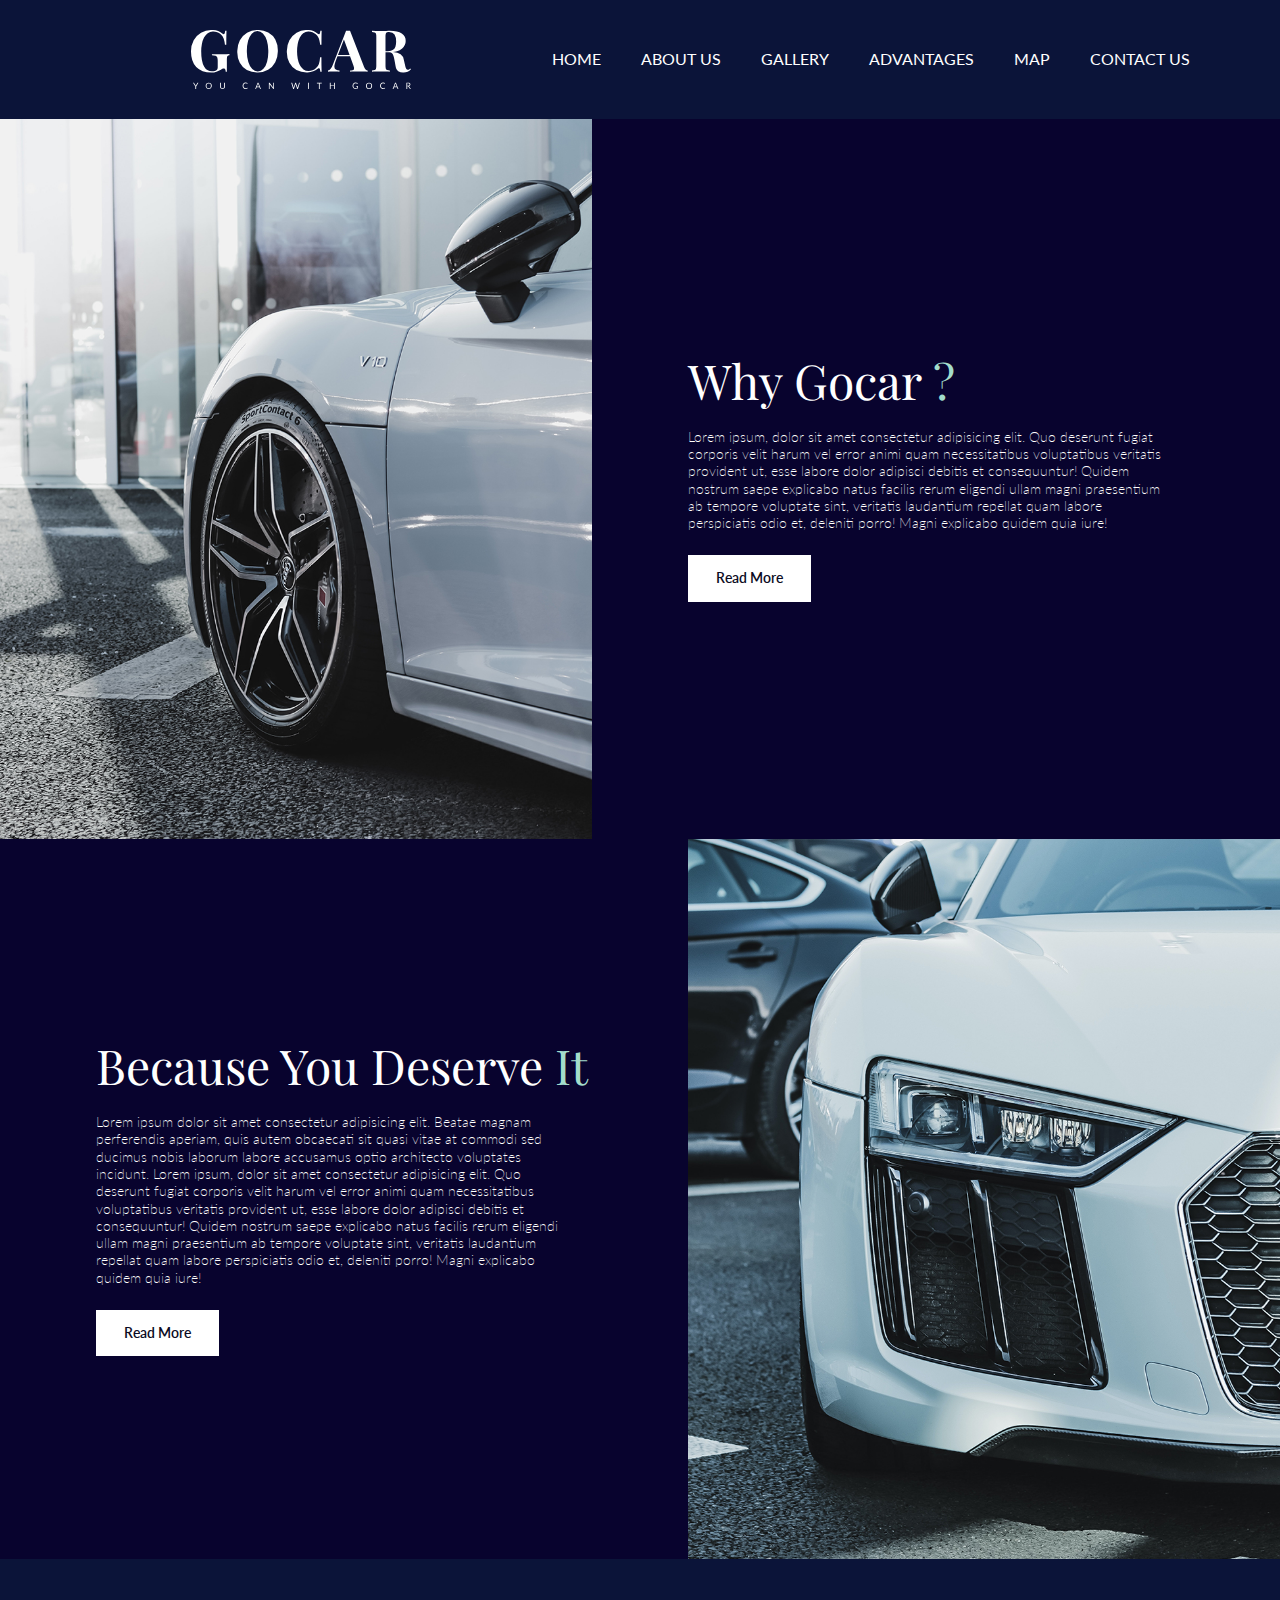
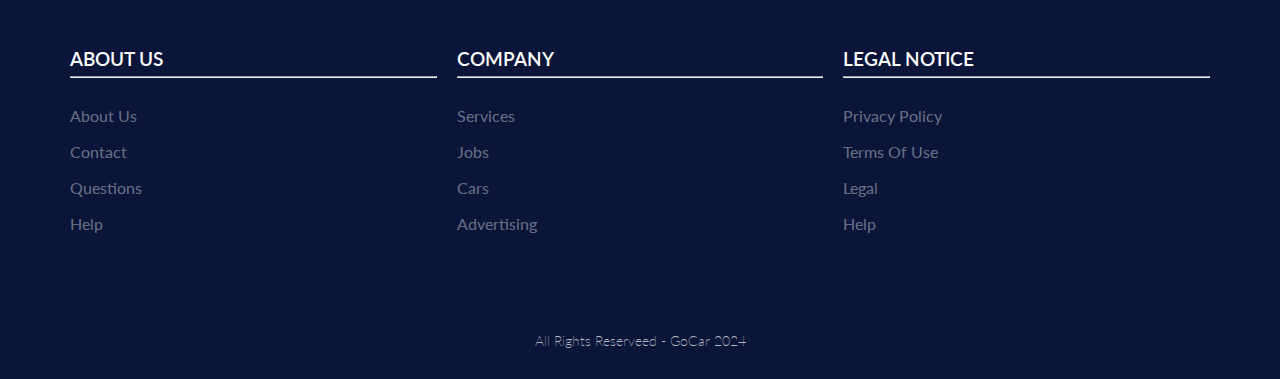
<file: About.html>
<!DOCTYPE html>
<html lang="en">
  <head>
      <meta charset="UTF-8" />
      <meta http-equiv="X-UA-Compatible" content="IE=edge" />
      <meta name="viewport" content="width=device-width, initial-scale=1.0" />
      <link rel="stylesheet" href="css/style.css" />
      <title>About Us</title>
  </head>
  <body>

  <!-- _____________________________________ About Section ______________________________________ -->

    <!-- ------------------------------------ Header -------------------------------------- -->
      <header class="header">
        <nav class="navbar container" >
            <img src="images/logo.svg" alt="gocar logo" />
            <ul>  
                <li> <a href="index.html">Home</a> </li>
                <li> <a href="About.html">About Us</a> </li>
                <li> <a href="Gallery.html">Gallery</a> </li>
                <li> <a href="Advantages.html">Advantages</a> </li>
                <li> <a href="Map.html">Map</a> </li>
                <li> <a href="Contact.html">Contact Us</a> </li>
            </ul>
        </nav> 
      </header>
      <!-- ------------------------------------ About 1 ------------------------------------ -->
      <section class="about">
          <div>
            <img src="images/car1.jpg" alt="" />
          </div>
          <div class="container">
            <h2>Why Gocar <span>?</span></h2>
            <p>
              Lorem ipsum, dolor sit amet consectetur adipisicing elit. Quo deserunt
              fugiat corporis velit harum vel error animi quam necessitatibus
              voluptatibus veritatis provident ut, esse labore dolor adipisci
              debitis et consequuntur! Quidem nostrum saepe explicabo natus facilis
              rerum eligendi ullam magni praesentium ab tempore voluptate sint,
              veritatis laudantium repellat quam labore perspiciatis odio et,
              deleniti porro! Magni explicabo quidem quia iure!
            </p>
            <a href="#ab2" class="btn">read more</a>
          </div>
      </section>  
      <!-- ------------------------------------- About 2 ----------------------------------- -->
      <section id="ab2" class="about2">
        <div>
          <img src="images/car2.jpg" alt="" />
        </div>
        <div class="container">
          <h2>Because You Deserve <span>It</span></h2>
          <p>
            Lorem ipsum dolor sit amet consectetur adipisicing elit. Beatae magnam
            perferendis aperiam, quis autem obcaecati sit quasi vitae at commodi
            sed ducimus nobis laborum labore accusamus optio architecto voluptates
            incidunt. Lorem ipsum, dolor sit amet consectetur adipisicing elit.
            Quo deserunt fugiat corporis velit harum vel error animi quam
            necessitatibus voluptatibus veritatis provident ut, esse labore dolor
            adipisci debitis et consequuntur! Quidem nostrum saepe explicabo natus
            facilis rerum eligendi ullam magni praesentium ab tempore voluptate
            sint, veritatis laudantium repellat quam labore perspiciatis odio et,
            deleniti porro! Magni explicabo quidem quia iure!
          </p>
          <a href="#" class="btn">read more</a>
        </div>
      </section>
  <!-- ____________________________________  End About Section ____________________________________ -->

    <!-- _____________________________________  Footer Section _____________________________________ -->

      <footer class="container">
        <div class="footer-inner">
          <div>
            <h4>About Us</h4>
            <hr />
            <ul class="footer-menu">
              <li><a href="About.html">About Us</a></li>
              <li><a href="#">Contact</a></li>
              <li><a href="#">Questions</a></li>
              <li><a href="#">Help</a></li>
            </ul>
          </div>
          <div>
            <h4>Company</h4>
            <hr />
            <ul class="footer-menu">
              <li><a href="#">Services</a></li>
              <li><a href="#">Jobs</a></li>
              <li><a href="Cars.html">Cars</a></li>
              <li><a href="#">Advertising</a></li>
            </ul>
          </div>
          <div>
            <h4>Legal Notice</h4>
            <hr />
            <ul class="footer-menu">
              <li><a href="#">Privacy Policy</a></li>
              <li><a href="#">Terms Of Use</a></li>
              <li><a href="#">Legal</a></li>
              <li><a href="#">Help</a></li>
            </ul>
          </div>
        </div>
        <p>All Rights Reserveed - GoCar 2024</p>
      </footer>
    <!-- _____________________________________ End Footer Section _____________________________________ -->

  </body>
</html>
</file>
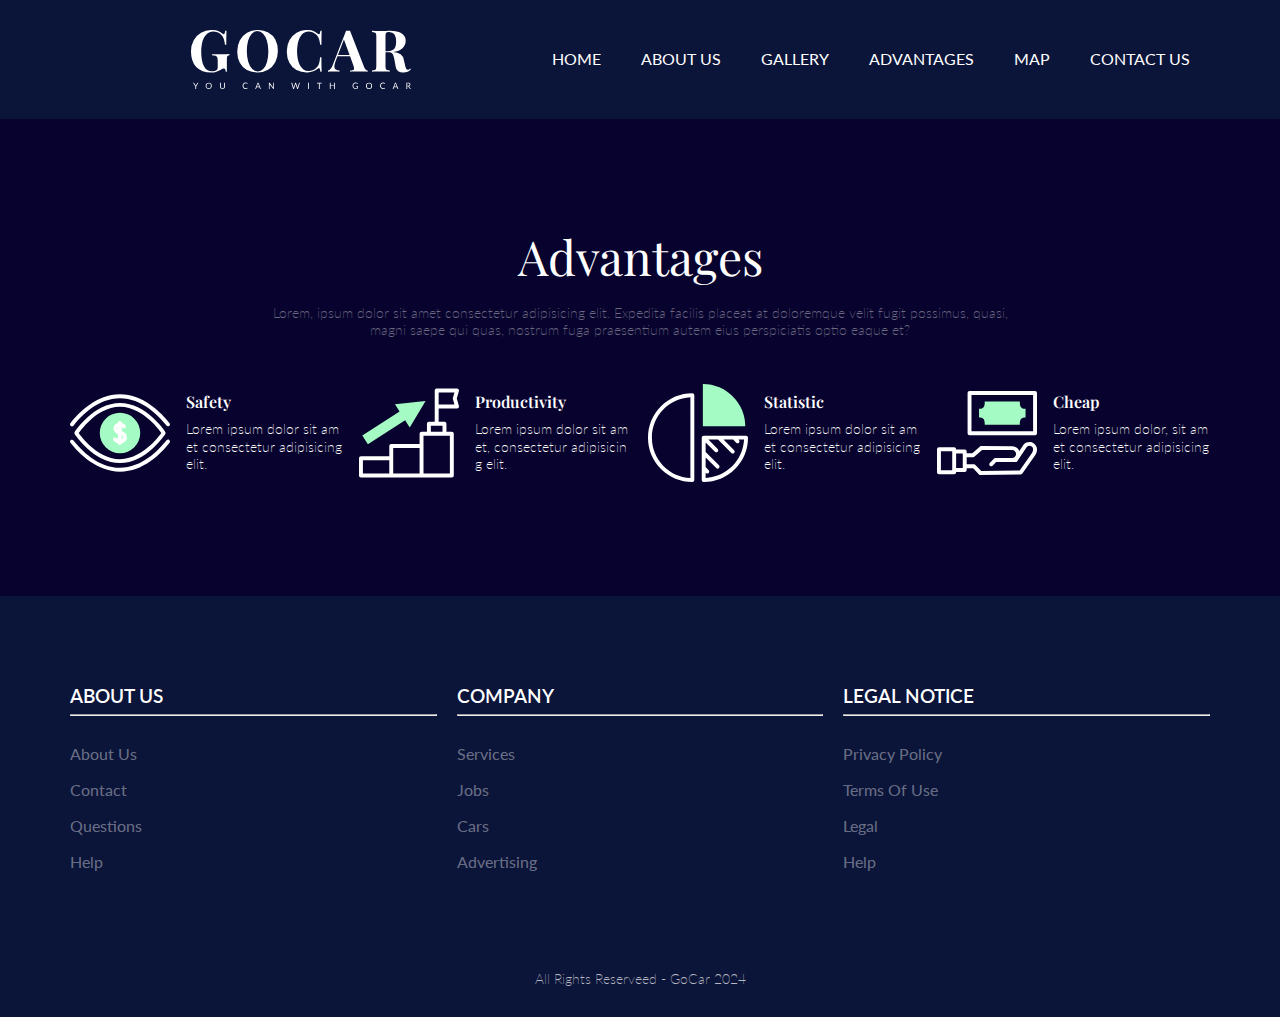
<file: Advantages.html>
<!DOCTYPE html>
<html lang="en">
  <head>
      <meta charset="UTF-8">
      <meta name="viewport" content="width=device-width, initial-scale=1.0">
      <link rel="stylesheet" href="css/style.css" />
      <title>Avantages</title>
  </head>
  <body>

  <!-- _____________________________________ Advantages Section ______________________________________ -->

      <!-- --------------------------------------- Header -------------------------------------- -->
      <header class="header">
          <nav class="navbar container" >
              <img src="images/logo.svg" alt="gocar logo" />
              <ul>  
                  <li> <a href="index.html">Home</a> </li>
                  <li> <a href="About.html">About Us</a> </li>
                  <li> <a href="Gallery.html">Gallery</a> </li>
                  <li> <a href="Advantages.html">Advantages</a> </li>
                  <li> <a href="Map.html">Map</a> </li>
                  <li> <a href="Contact.html">Contact Us</a> </li>
              </ul>
          </nav> 
      </header>
      <!-- --------------------------------------- Content -------------------------------------- -->
    
      <section class="adv">
          <h2>Advantages</h2>
          <p>
            Lorem, ipsum dolor sit amet consectetur adipisicing elit. Expedita
            facilis placeat at doloremque velit fugit possimus, quasi, magni saepe
            qui quas, nostrum fuga praesentium autem eius perspiciatis optio eaque
            et?
          </p>
        <!-------------------------------------------------------------------------------------->
          <div>
            <div class="icon-container container">
              <div>
                <img src="images/icons/001-eye.svg" alt="eye icon" />
                <div>
                  <h5>Safety</h5>
                  <p>Lorem ipsum dolor sit amet consectetur adipisicing elit.</p>
                </div>
              </div>
              <div>
                <img src="images/icons/002-upstairs.svg" alt="upstairs icon" />
                <div>
                  <h5>Productivity</h5>
                  <p>Lorem ipsum dolor sit amet, consectetur adipisicing elit.</p>
                </div>
              </div>
              <div>
                <img src="images/icons/003-pie-chart.svg" alt="chart icon" />
                <div>
                  <h5>Statistic</h5>
                  <p>Lorem ipsum dolor sit amet consectetur adipisicing elit.</p>
                </div>
              </div>
              <div>
                <img src="images/icons/004-money.svg" alt="money icon" />
                <div>
                  <h5>Cheap</h5>
                  <p>Lorem ipsum dolor, sit amet consectetur adipisicing elit.</p>
                </div>
              </div>
            </div>
          </div>
        </section>

  <!-- ___________________________________ End Advantages Section ___________________________________ -->

  <!-- _______________________________________  Footer Section ______________________________________ -->

        <footer class="container">
          <div class="footer-inner">
            <div>
              <h4>About Us</h4>
              <hr />
              <ul class="footer-menu">
                <li><a href="About.html">About Us</a></li>
                <li><a href="#">Contact</a></li>
                <li><a href="#">Questions</a></li>
                <li><a href="#">Help</a></li>
              </ul>
            </div>
            <div>
              <h4>Company</h4>
              <hr />
              <ul class="footer-menu">
                <li><a href="#">Services</a></li>
                <li><a href="#">Jobs</a></li>
                <li><a href="Cars.html">Cars</a></li>
                <li><a href="#">Advertising</a></li>
              </ul>
            </div>
            <div>
              <h4>Legal Notice</h4>
              <hr />
              <ul class="footer-menu">
                <li><a href="#">Privacy Policy</a></li>
                <li><a href="#">Terms Of Use</a></li>
                <li><a href="#">Legal</a></li>
                <li><a href="#">Help</a></li>
              </ul>
            </div>
          </div>
          <p>All Rights Reserveed - GoCar 2024</p>
        </footer>
  <!-- _____________________________________ End Footer Section _____________________________________ -->
      
  </body>
</html>
</file>
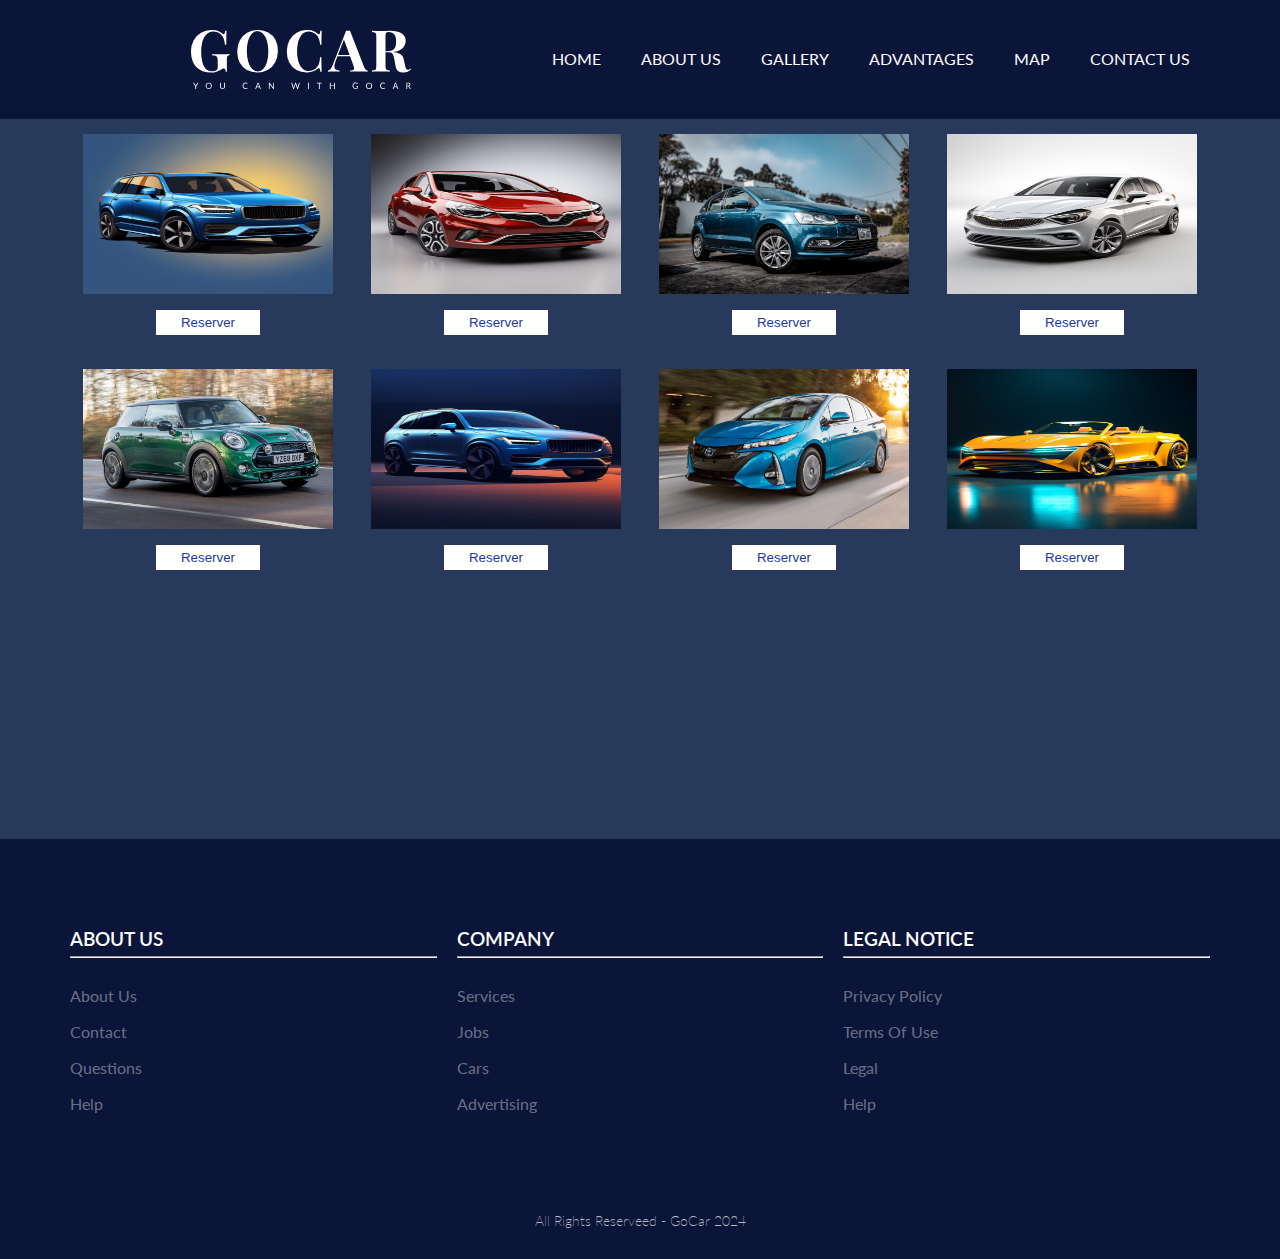
<file: Cars.html>
<!DOCTYPE html>
<html lang="en">
  <head>
      <meta charset="UTF-8">
      <meta name="viewport" content="width=device-width, initial-scale=1.0">
      <link rel="stylesheet" href="css/style.css" />
      <title>Gallery</title>

  </head>
  <body>

    <!-- _____________________________________ Cars Section ______________________________________ -->

      <!-- --------------------------------------- Header -------------------------------------- -->
      <header class="header">
          <nav class="navbar container" >
            <img src="images/logo.svg" alt="gocar logo" />
            <ul>  
                <li>   <a href="index.html">Home</a> </li>
                <li>   <a href="About.html">About Us</a> </li>
                <li>   <a href="Gallery.html">Gallery</a> </li>
                <li>   <a href="Advantages.html">Advantages</a> </li>
                <li>   <a href="Map.html">Map</a> </li>
                <li>   <a href="Contact.html">Contact Us</a> </li>
            </ul>
          </nav>
      </header>
      <!-- ------------------------------------- Cars Carts ------------------------------------ -->
      <section class="cars-section">
          <div class="cars-parent-box">
                <!--------------------------- Car 1 ----------------------- -->
                  <div class="car-n">
                    <img src="./images/gallery/car11.avif" alt="car 1">
                    <br>
                  <button>Reserver</button>
                  </div>
                <!--------------------------- Car 2 ----------------------- -->
                  <div class="car-n">
                    <img src="./images/gallery/car8.avif" alt="car 2">
                    <br>
                    <button>Reserver</button>
                  </div>
                <!--------------------------- Car 3 ----------------------- -->
                  <div class="car-n">
                    <img src="./images/gallery/car4.jpg" alt="car 3">
                    <br>
                    <button>Reserver</button> 
                  </div>
                <!--------------------------- Car 4 ----------------------- -->
                  <div class="car-n">
                    <img src="./images/gallery/car12.avif" alt="car 4">
                    <br>
                  <button>Reserver</button>
                  </div>
                <!--------------------------- Car 5 ----------------------- -->
                  <div class="car-n">
                    <img src="./images/gallery/car5.jpg" alt="car 5">
                    <br>
                  <button>Reserver</button>
                  </div>
                <!--------------------------- Car 6 ----------------------- -->
                  <div class="car-n">
                    <img src="./images/gallery/car9.avif" alt="car 6">
                    <br>
                  <button>Reserver</button>
                  </div>
                <!--------------------------- Car 7 ----------------------- -->
                  <div class="car-n">
                    <img src="./images/gallery/car3.jpg" alt="car 7">
                    <br>
                  <button>Reserver</button>
                  </div>
                <!--------------------------- Car 8 ----------------------- -->
                  <div class="car-n">
                    <img src="./images/gallery/car10.avif" alt="car 8">
                    <br>
                  <button>Reserver</button> 
                  </div>  
                  <div class="clear-float"></div>
          </div>    
      </section>
    <!-- _______________________________________  Footer Section ______________________________________ -->
     
      <footer class="container">
        <div class="footer-inner">
          <div>
            <h4>About Us</h4>
            <hr />
            <ul class="footer-menu">
              <li><a href="About.html">About Us</a></li>
              <li><a href="#">Contact</a></li>
              <li><a href="#">Questions</a></li>
              <li><a href="#">Help</a></li>
            </ul>
          </div>
          <div>
            <h4>Company</h4>
            <hr />
            <ul class="footer-menu">
              <li><a href="#">Services</a></li>
              <li><a href="#">Jobs</a></li>
              <li><a href="Cars.html">Cars</a></li>
              <li><a href="#">Advertising</a></li>
            </ul>
          </div>
          <div>
            <h4>Legal Notice</h4>
            <hr />
            <ul class="footer-menu">
              <li><a href="#">Privacy Policy</a></li>
              <li><a href="#">Terms Of Use</a></li>
              <li><a href="#">Legal</a></li>
              <li><a href="#">Help</a></li>
            </ul>
          </div>
        </div>
        <p>All Rights Reserveed - GoCar 2024</p>
      </footer>
    <!-- _____________________________________ End Footer Section _____________________________________ -->    
  </body>
</html>
</file>
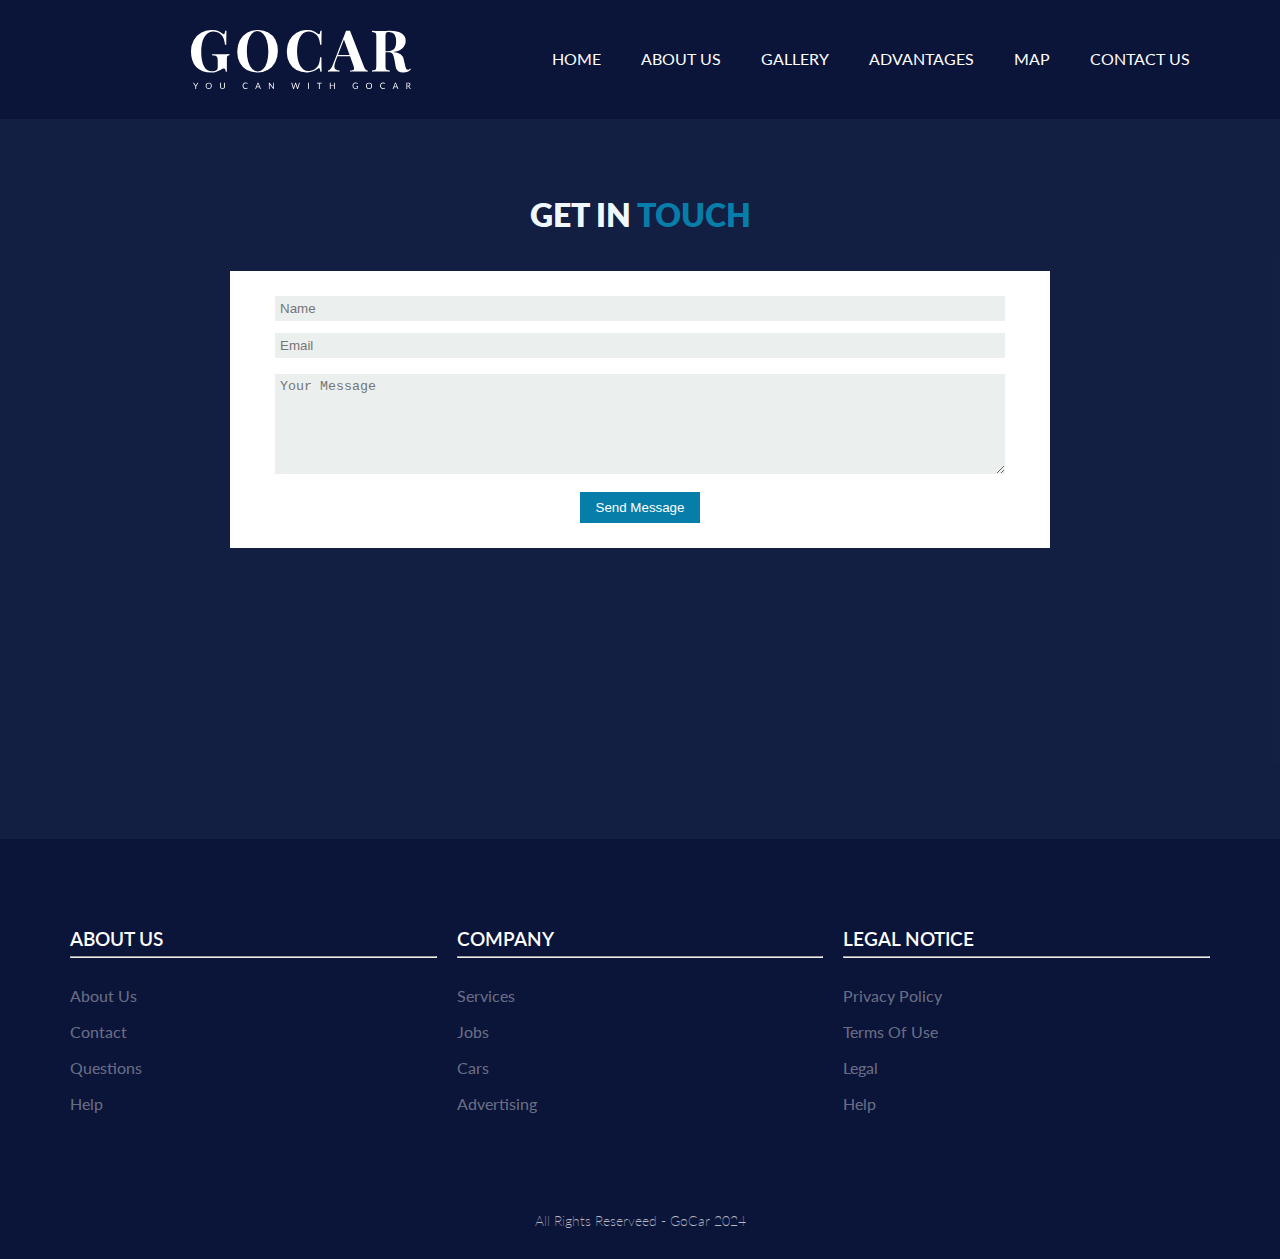
<file: Contact.html>
<!DOCTYPE html>
<html lang="en">
    <head>
        <meta charset="UTF-8" />
        <meta http-equiv="X-UA-Compatible" content="IE=edge" />
        <meta name="viewport" content="width=device-width, initial-scale=1.0" />
        <link rel="stylesheet" href="css/style.css" />
        <title>Contact Us</title>
    </head>
    <body>
    <!-- _______________________________________ Contact Section ______________________________________ -->

     <!-- ------------------------------------------ Header ------------------------------------- -->
        <header class="header">
            <nav class="navbar container" >
                <img src="images/logo.svg" alt="gocar logo" />
                
                <ul>  
                    <li> <a href="index.html">Home</a> </li>
                    <li> <a href="About.html">About Us</a> </li>
                    <li> <a href="Gallery.html">Gallery</a> </li>
                    <li> <a href="Advantages.html">Advantages</a> </li>
                    <li> <a href="Map.html">Map</a> </li>
                    <li> <a href="Contact.html">Contact Us</a> </li>
                </ul>
            </nav> 
      </header>
      <!-- --------------------------------------- Message Box ----------------------------------- -->
        <section class="contact-section">    
                <div class="parent-box">
                  <div class="title-message"> <h1>GET IN <span>TOUCH</span></h1> </div>
                    <form action="Thanks-page.html" method="get">
                          <div class="message-box"> 
                            <input type="text" placeholder="Name" class="input" name="UserName" required>
                            <br>
                            <input type="email" placeholder="Email" class="input" name="Password" required>
                            <br>
                            <textarea placeholder="Your Message" rows="6" cols="50" class="textarea" name="Message" required></textarea>
                            <br>
                            <input type="submit" value="Send Message" class="button-submit">
                        </div>
                    </form>   
                </div>    
        </section>    

      <!-- _______________________________________ End Contact Section __________________________________ -->

      <!-- _______________________________________  Footer Section ______________________________________ -->

      <footer class="container">
        <div class="footer-inner">
          <div>
            <h4>About Us</h4>
            <hr />
            <ul class="footer-menu">
              <li><a href="About.html">About Us</a></li>
              <li><a href="#">Contact</a></li>
              <li><a href="#">Questions</a></li>
              <li><a href="#">Help</a></li>
            </ul>
          </div>
          <div>
            <h4>Company</h4>
            <hr />
            <ul class="footer-menu">
              <li><a href="#">Services</a></li>
              <li><a href="#">Jobs</a></li>
              <li><a href="Cars.html">Cars</a></li>
              <li><a href="#">Advertising</a></li>
            </ul>
          </div>
          <div>
            <h4>Legal Notice</h4>
            <hr />
            <ul class="footer-menu">
              <li><a href="#">Privacy Policy</a></li>
              <li><a href="#">Terms Of Use</a></li>
              <li><a href="#">Legal</a></li>
              <li><a href="#">Help</a></li>
            </ul>
          </div>
        </div>
        <p>All Rights Reserveed - GoCar 2024</p>
      </footer>
    <!-- _____________________________________ End Footer Section _____________________________________ -->  

    </body>
</html>
</file>
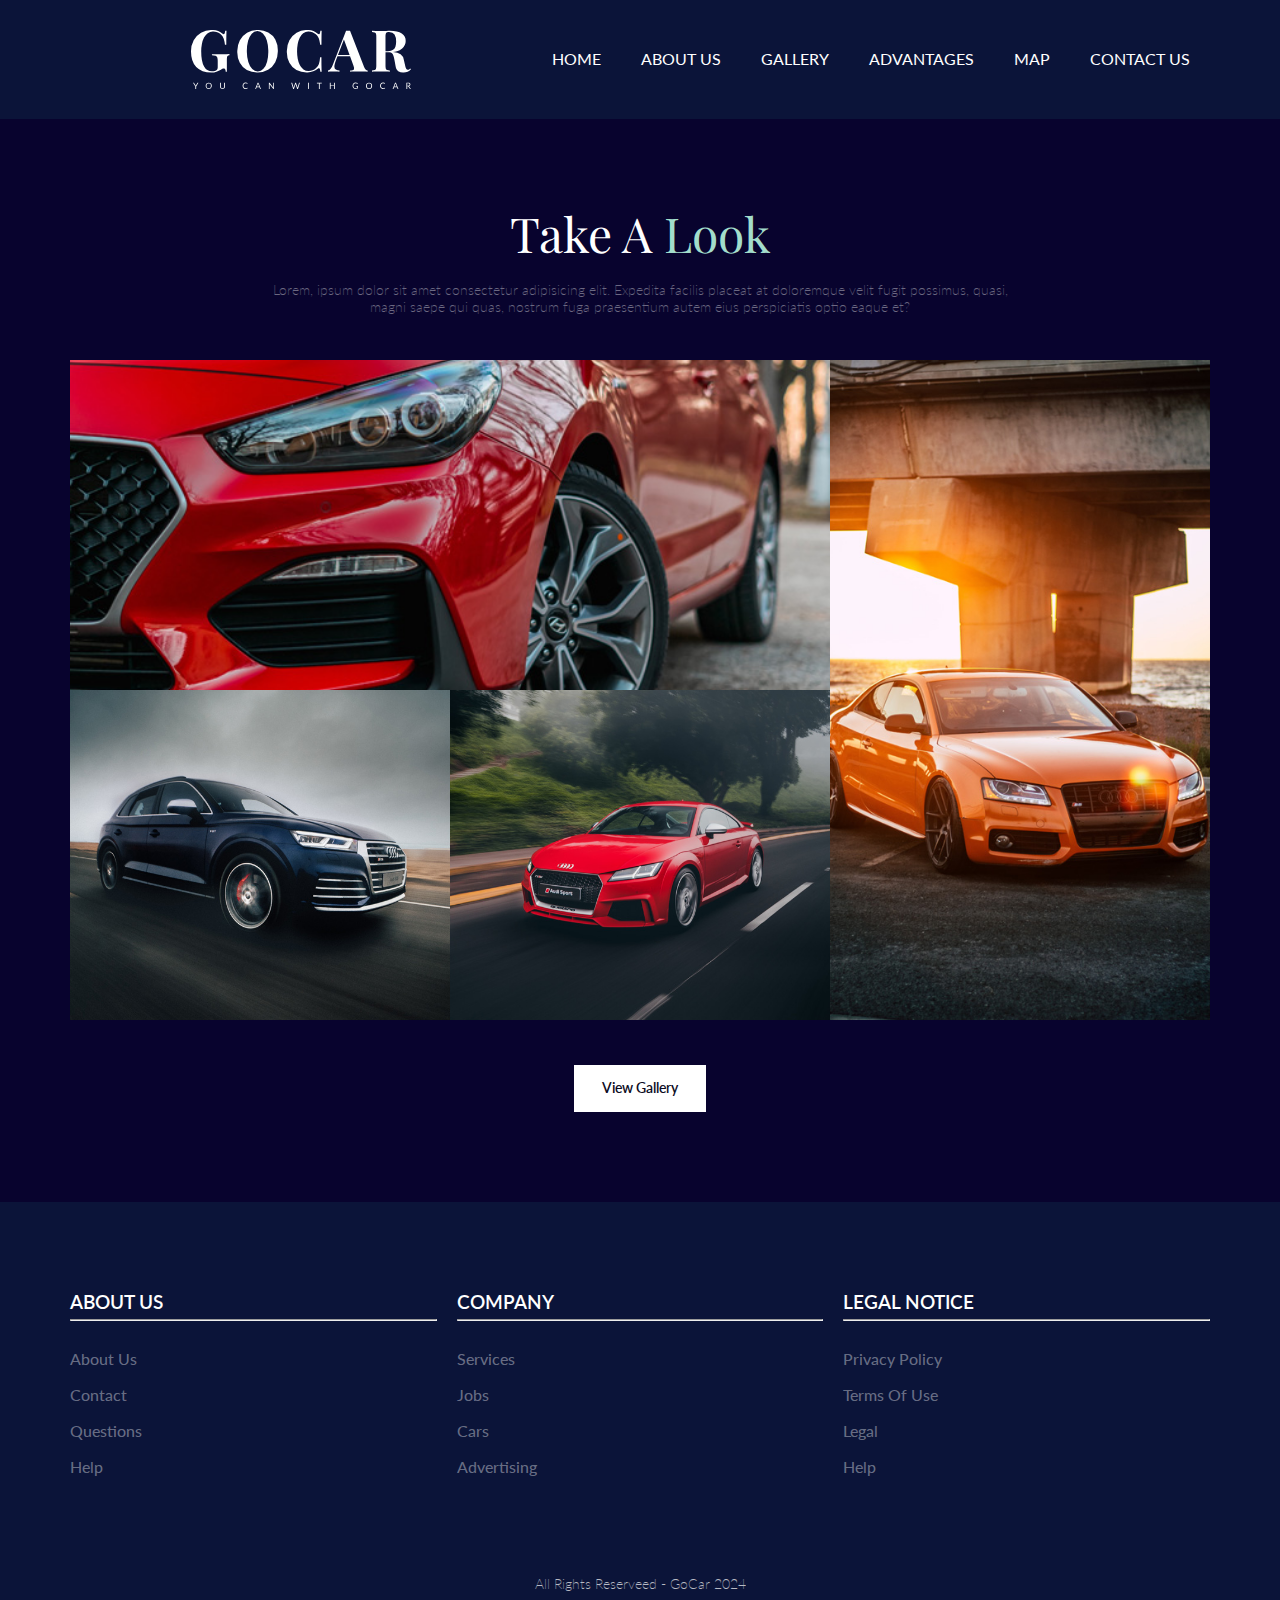
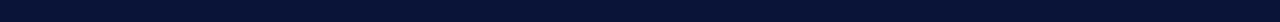
<file: Gallery.html>
<!DOCTYPE html>
<html lang="en">
  <head>
      <meta charset="UTF-8">
      <meta name="viewport" content="width=device-width, initial-scale=1.0">
      <link rel="stylesheet" href="css/style.css" />
      <title>Gallery</title>
  </head>
  <body>

    
  <!-- _____________________________________ Gallery Section _______________________________________ -->

      <!-- -------------------------------------- Header ---------------------------------------- -->
      <header class="header">
          <nav class="navbar container" >
            <img src="images/logo.svg" alt="gocar logo" />
            <ul>  
                <li>   <a href="index.html">Home</a> </li>
                <li>   <a href="About.html">About Us</a> </li>
                <li>   <a href="Gallery.html">Gallery</a> </li>
                <li>   <a href="Advantages.html">Advantages</a> </li>
                <li>   <a href="Map.html">Map</a> </li>
                <li> <a href="Contact.html">Contact Us</a> </li>
            </ul>
          </nav>
      </header>
      <!-- -------------------------------------- Content --------------------------------------- -->
      <section class="gallery">
          <h2>Take A <span>Look</span></h2>
          <p>
            Lorem, ipsum dolor sit amet consectetur adipisicing elit. Expedita
            facilis placeat at doloremque velit fugit possimus, quasi, magni saepe
            qui quas, nostrum fuga praesentium autem eius perspiciatis optio eaque
            et?
          </p>
          <div class="gallery-container container">
              <!---------------------- car 1 ----------------------->
                <div class="gallery-item">
                    <div class="gallery-overlay">
                      <h3>Audi R8 <span>- The Limitless Car</span></h3>
                    </div>
                    <img src="images/car3.jpg" alt="Car" />
                </div>
              <!---------------------- car 2 ----------------------->
                <div class="gallery-item">
                  <div class="gallery-overlay">
                    <h3>Audi R9 <span>- The Real Way</span></h3>
                  </div>
                  <img src="images/car4.jpg" alt="Car" />
                </div>
              <!---------------------- car 3 ----------------------->  
                <div class="gallery-item">
                  <div class="gallery-overlay">
                    <h3>Audi R11 <span>- A Car!</span></h3>
                  </div>
                  <img src="images/car5.jpg" alt="Car" />
                </div>
              <!---------------------- car 4 ----------------------->
                <div class="gallery-item">
                  <div class="gallery-overlay">
                    <h3>Audi R7 <span>- Ultimate Experience</span></h3>
                  </div>
                  <img src="images/car6.jpg" alt="Car" />
                </div>
          </div>
              <!---------------------- btn ------------------------->
          <a class="btn" href="Cars.html">View Gallery</a>
      </section>
        
      
  <!-- _____________________________________ End Gallery Section ____________________________________ -->

  <!-- _______________________________________  Footer Section ______________________________________ -->

      <footer class="container">
        <div class="footer-inner">
          <div>
            <h4>About Us</h4>
            <hr />
            <ul class="footer-menu">
              <li><a href="About.html">About Us</a></li>
              <li><a href="#">Contact</a></li>
              <li><a href="#">Questions</a></li>
              <li><a href="#">Help</a></li>
            </ul>
          </div>
          <div>
            <h4>Company</h4>
            <hr />
            <ul class="footer-menu">
              <li><a href="#">Services</a></li>
              <li><a href="#">Jobs</a></li>
              <li><a href="Cars.html">Cars</a></li>
              <li><a href="#">Advertising</a></li>
            </ul>
          </div>
          <div>
            <h4>Legal Notice</h4>
            <hr />
            <ul class="footer-menu">
              <li><a href="#">Privacy Policy</a></li>
              <li><a href="#">Terms Of Use</a></li>
              <li><a href="#">Legal</a></li>
              <li><a href="#">Help</a></li>
            </ul>
          </div>
        </div>
        <p>All Rights Reserveed - GoCar 2024</p>
      </footer>
    <!-- _____________________________________ End Footer Section _____________________________________ -->

  </body>
</html>
</file>
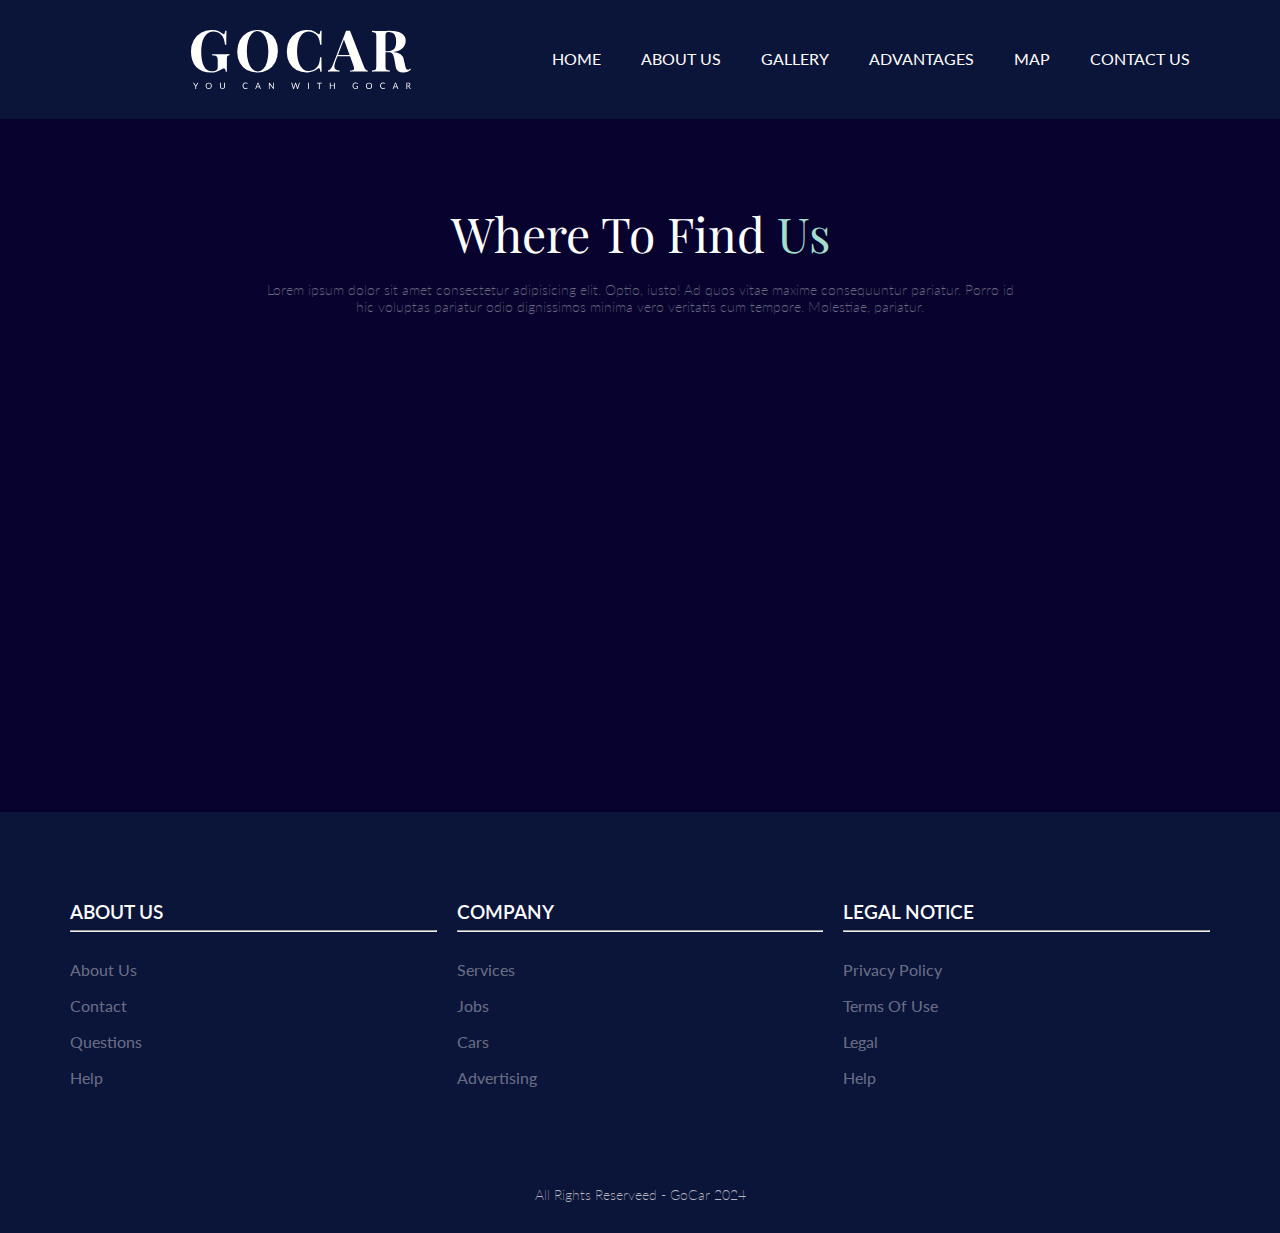
<file: Map.html>
<!DOCTYPE html>
<html lang="en">
  <head>
      <meta charset="UTF-8">
      <meta name="viewport" content="width=device-width, initial-scale=1.0">
      <link rel="stylesheet" href="css/style.css" />
      <title>Map</title>
  </head>
  <body>

  <!-- _______________________________________ Map Section ______________________________________ -->

      <!-- ---------------------------------------- header ------------------------------------ -->
      <header class="header">
          <nav class="navbar container" >
              <img src="images/logo.svg" alt="gocar logo" />
              <ul>  
                  <li> <a href="index.html">Home</a> </li>
                  <li> <a href="About.html">About Us</a> </li>
                  <li> <a href="Gallery.html">Gallery</a> </li>
                  <li> <a href="Advantages.html">Advantages</a> </li>
                  <li> <a href="Map.html">Map</a> </li>
                  <li> <a href="Contact.html">Contact Us</a> </li>
              </ul>
          </nav> 
      </header>
      <!-- ---------------------------------------- Content ------------------------------------ -->
      <section class="map">
          <h2>Where To Find <span>Us</span></h2>
          <p>
            Lorem ipsum dolor sit amet consectetur adipisicing elit. Optio, iusto!
            Ad quos vitae maxime consequuntur pariatur. Porro id hic voluptas
            pariatur odio dignissimos minima vero veritatis cum tempore. Molestiae,
            pariatur.
          </p>
          <iframe
            src="https://www.google.com/maps/embed?pb=!1m18!1m12!1m3!1d3261.374689306456!2d-2.936093823421452!3d35.17221267275588!2m3!1f0!2f0!3f0!3m2!1i1024!2i768!4f13.1!3m3!1m2!1s0xd77a7f64b5746df%3A0xe238780f83e6f56d!2sYoucode!5e0!3m2!1sen!2sma!4v1728479659780!5m2!1sen!2sma"
            width="600"
            height="450"
            frameborder="0"
            style="border: 0"
            allowfullscreen=""
            aria-hidden="false"
            tabindex="0"
          ></iframe>
        </section>

  <!-- ________________________________________ End Map Section ______________________________________ -->

  <!-- ________________________________________ Footer Section ______________________________________ -->

    <footer class="container">
      <div class="footer-inner">
        <div>
          <h4>About Us</h4>
          <hr />
          <ul class="footer-menu">
            <li><a href="About.html">About Us</a></li>
            <li><a href="#">Contact</a></li>
            <li><a href="#">Questions</a></li>
            <li><a href="#">Help</a></li>
          </ul>
        </div>
        <div>
          <h4>Company</h4>
          <hr />
          <ul class="footer-menu">
            <li><a href="#">Services</a></li>
            <li><a href="#">Jobs</a></li>
            <li><a href="Cars.html">Cars</a></li>
            <li><a href="#">Advertising</a></li>
          </ul>
        </div>
        <div>
          <h4>Legal Notice</h4>
          <hr />
          <ul class="footer-menu">
            <li><a href="#">Privacy Policy</a></li>
            <li><a href="#">Terms Of Use</a></li>
            <li><a href="#">Legal</a></li>
            <li><a href="#">Help</a></li>
          </ul>
        </div>
      </div>
      <p>All Rights Reserveed - GoCar 2024</p>
    </footer>
  <!-- _____________________________________ End Footer Section _____________________________________ -->        
  </body>
</html>
</file>
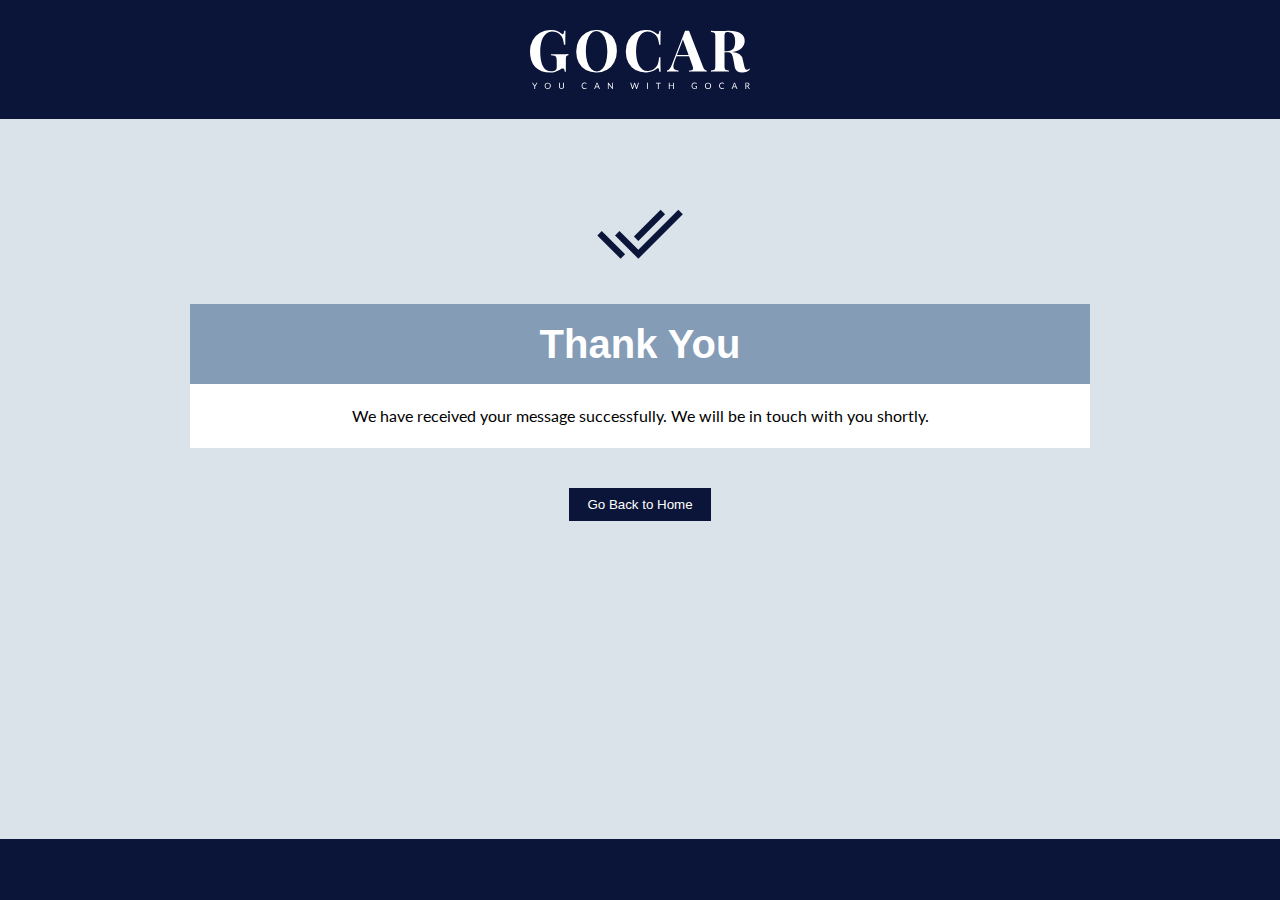
<file: Thanks-page.html>
<!DOCTYPE html>
<html lang="en">
    <head>
        <meta charset="UTF-8">
        <meta name="viewport" content="width=device-width, initial-scale=1.0">
        <link rel="stylesheet" href="css/style.css" />
        <link rel="stylesheet" href="https://fonts.googleapis.com/css2?family=Material+Symbols+Outlined:opsz,wght,FILL,GRAD@24,400,0,0&icon_names=done_all" />
        <title>GoCar - Thanks</title>
    </head>
    <body>

    <!-- ------------------------------------ Header -------------------------------------- -->
    <header class="header">
        <nav class="navbar container" >
            <img src="images/logo.svg" alt="gocar logo" />
        </nav> 
    </header>
    <!-- ------------------------------------------------------------------------------------ -->
        <div class="thanks-page">
            <div class="thanks-box">
                <span id="thanks-icon" class="material-symbols-outlined">done_all</span>
                <br>
                <h1>Thank You</h1>
                <p>We have received your message successfully. We will be in touch with you shortly.</p> 
                <button><a href="index.html">Go Back to Home</a></button>  
            </div>       
        </div>
    <!-- ------------------------------------------------------------------------------------ -->
    </body>
</html>
</file>
<file: css/style.css>
@import url("https://fonts.googleapis.com/css2?family=Lato:wght@300;400;700;900&family=Playfair+Display:wght@400;500;700;800&display=swap");
html,
body,
div,
span,
applet,
object,
iframe,
h1,
h2,
h3,
h4,
h5,
h6,
p,
blockquote,
pre,
a,
abbr,
acronym,
address,
big,
cite,
code,
del,
dfn,
em,
img,
ins,
kbd,
q,
s,
samp,
small,
strike,
strong,
sub,
sup,
tt,
var,
b,
u,
i,
center,
dl,
dt,
dd,
ol,
ul,
li,
fieldset,
form,
label,
legend,
table,
caption,
tbody,
tfoot,
thead,
tr,
th,
td,
article,
aside,
canvas,
details,
embed,
figure,
figcaption,
footer,
header,
hgroup,
menu,
nav,
output,
ruby,
section,
summary,
time,
mark,
audio,
video {
  margin: 0;
  padding: 0;
  border: 0;
  font-size: 100%;
  font: inherit;
  vertical-align: baseline;
}

/* HTML5 display-role reset for older browsers */
article,
aside,
details,
figcaption,
figure,
footer,
header,
hgroup,
menu,
nav,
section {
  display: block;
}
/* -------------------------- Home Section -------------------------- */
/* modification de color de background */
body {
  font-family: "Lato", sans-serif;
  -webkit-box-sizing: border-box;
          box-sizing: border-box;
  line-height: 1;
  background: #0b1439;
}

ol,
ul {
  list-style: none;
}

blockquote,
q {
  quotes: none;
}

blockquote:before,
blockquote:after,
q:before,
q:after {
  content: "";
  content: none;
}
table {
  border-collapse: collapse;
  border-spacing: 0;
}
a {
  text-decoration: none;
  color: #fff;
}
img {
  max-width: 100%;
}
.container {
  max-width: 1140px;
  margin: 0 auto;
}
.btn {
  background: #fff;
  color: #0c0b23;
  padding: 16px 28px;
  text-transform: capitalize;
  display: inline-block;
  font-size: 0.9rem;
  -webkit-transition: 200ms;
  transition: 200ms;
  font-weight: 600;
}
.btn:hover {
  background: #a3ddcb;
}
/* modification de position de header a 'sticky' et background color */
.header {
  z-index: 1;
  position: sticky;
  top : 0;
  width: 100%;
  padding: 30px 0;
  background-color:#0b1439;
}

.header .navbar {
  display: -webkit-box;
  display: -ms-flexbox;
  display: flex;
  width: 100%;
  -webkit-box-pack: justify;
      -ms-flex-pack: justify;
          justify-content: space-between;
  -webkit-box-align: center;
      -ms-flex-align: center;
          align-items: center;
}

.header .navbar img {
  width: 220px;
}

.header .navbar ul {
  display: -webkit-box;
  display: -ms-flexbox;
  display: flex;
}

.header .navbar ul li {
  padding: 20px;
  text-transform: uppercase;
  letter-spacing: 1.1;
}

.header .navbar ul li a {
  -webkit-transition: 300ms;
  transition: 300ms;
}

.header .navbar ul li:hover a {
  color: #a3ddcb;
}

/* modification de 'heignt' et background color */
section.hero {
  height: 80vh;
  background: #08032e;
  position: relative;
}
/* modification de 'opacity' de video */
section.hero video {
  position: absolute;
  right: 0;
  bottom: 0;
  min-width: 100%;
  min-height: 100%;
  opacity: 0.7;
}

section.hero .content {
  position: absolute;
  color: #fff;
  bottom: 90px;
}

section.hero .content h1 {
  font-family: "Playfair Display", serif;
  font-size: 4rem;
  margin-bottom: 10px;
  font-weight: 600;
}

section.hero .content p {
  font-weight: 200;
  font-size: 0.9rem;
  line-height: 1.2;
  color: #fff;
  width: 50%;
}
/* -------------------------------------------------------------- */

/* ------------------------ About Section ---------------------- */
/* modification de 'heignt'et background color */
section.about,
section.about2 {
  display: -webkit-box;
  display: -ms-flexbox;
  display: flex;
  -webkit-box-align: center;
      -ms-flex-align: center;
          align-items: center;
  height: 80vh;
  overflow: hidden;
  background-color: #08032e;
}

section.about div,
section.about2 div {
  width: 50%;
}

section.about div:first-child,
section.about2 div:first-child {
  margin-right: 6rem;
  height: 100%;
}

section.about div img,
section.about2 div img {
  width: 100%;
  height: 100%;
  -o-object-fit: cover;
     object-fit: cover;
}

section.about div h2,
section.about2 div h2 {
  color: #fff;
  font-family: "Playfair Display", serif;
  font-size: 3rem;
  margin-bottom: 1.5rem;
}

section.about div p,
section.about2 div p {
  font-weight: 200;
  font-size: 0.9rem;
  line-height: 1.2;
  color: #fff;
  width: 80%;
  margin-bottom: 1.5rem;
}

section.about div span,
section.about2 div span {
  color: #a3ddcb;
}

section.about2 div:first-child {
  margin-right: 0;
  margin-left: 0;
  -webkit-box-ordinal-group: 3;
      -ms-flex-order: 2;
          order: 2;
}

section.about2 div {
  margin-left: 6rem;
}
/* ------------------------------------------------------------ */

/* ---------------------- Gallery Section ----------------------- */
/* modification de background */
section.gallery {
  background: #08032e;
  text-align: center;
  padding: 90px 0;
}

section.gallery h2 {
  color: #fff;
  font-family: "Playfair Display", serif;
  font-size: 3rem;
  margin-bottom: 1.5rem;
}

section.gallery h2 span {
  color: #a3ddcb;
}

section.gallery p {
  font-weight: 200;
  font-size: 0.9rem;
  line-height: 1.2;
  color: #fff;
  width: 60%;
  margin: 0 auto;
  margin-bottom: 45px;
  opacity: 0.4;
}

.gallery-container {
  display: -ms-grid;
  display: grid;
  -ms-grid-columns: (1fr)[3];
      grid-template-columns: repeat(3, 1fr);
  -ms-grid-rows: (330px)[2];
      grid-template-rows: repeat(2, 330px);
  margin-bottom: 45px;
}

.gallery-container .gallery-item {
  overflow: hidden;
  position: relative;
}

.gallery-container .gallery-item:hover .gallery-overlay {
  -webkit-transform: translateY(0px);
          transform: translateY(0px);
}

.gallery-container .gallery-item:hover img {
  -webkit-transform: scale(1.1);
          transform: scale(1.1);
}

.gallery-container .gallery-item .gallery-overlay {
  -webkit-transition: 400ms;
  transition: 400ms;
  -webkit-transform: translateY(680px);
          transform: translateY(680px);
  -webkit-transition-timing-function: cubic-bezier(0.95, -0.03, 0, 0.96);
          transition-timing-function: cubic-bezier(0.95, -0.03, 0, 0.96);
  z-index: 1;
  position: absolute;
  width: 100%;
  height: 100%;
  background: rgba(0, 0, 0, 0.65);
  display: -webkit-box;
  display: -ms-flexbox;
  display: flex;
  -webkit-box-align: end;
      -ms-flex-align: end;
          align-items: flex-end;
}

.gallery-container .gallery-item .gallery-overlay h3 {
  color: white;
  margin: 40px;
  color: #fff;
  font-family: "Playfair Display", serif;
  font-size: 3rem;
  margin-bottom: 1.5rem;
  font-size: 2rem;
}

.gallery-container .gallery-item .gallery-overlay h3 span {
  font-size: 1rem;
  opacity: 0.7;
  font-style: italic;
}

.gallery-container .gallery-item img {
  height: 100%;
  width: 100%;
  -o-object-fit: cover;
     object-fit: cover;
  -webkit-transition: 300ms;
  transition: 300ms;
}

.gallery-container :nth-child(1) {
  -ms-grid-column: 1;
  -ms-grid-column-span: 2;
  grid-column: 1 / span 2;
}

.gallery-container :nth-child(2) {
  -ms-grid-column: 3;
  grid-column: 3;
  -ms-grid-row: 1;
  -ms-grid-row-span: 2;
  grid-row: 1 / span 2;
}
/* ----------------------------------------------------------- */

/* --------------------- Cars - Gallery ---------------------- */
.cars-section{
  height: 80vh;
  background-color:  #a9e4f72f;
}
.cars-section .cars-parent-box{
  width: 90%;
  margin: 0 auto;
}
.cars-section .cars-parent-box .car-n{
  width: 25%;
  height: 220px;
  margin-top: 15px;
  float: left;
}
.cars-section .cars-parent-box .clear-float{
  clear:both;
}
.cars-section .cars-parent-box .car-n img{
  width: 250px;
  height: 160px;
  display: block;
  margin: 0 auto;
}
.cars-section .cars-parent-box .car-n button{
  padding: 5px 25px;
  display: block;
  margin: 0 auto;
  color: #203aa0;
  background-color: #ffffff;
  border: none;
  font-family: 'Franklin Gothic Medium', 'Arial Narrow', Arial, sans-serif;
}
.cars-section .cars-parent-box .car-n button:hover{
   background-color: #03052e;
   color: #ffffff;
}
/* ------------------------------------------------------------ */

/* --------------------- contact section ----------------------*/
.contact-section{ 
  height: 80vh;
  background-color: #a9e4f70d;
}
.contact-section .parent-box{
  width:fit-content;
  margin: auto;
}
.contact-section .parent-box .title-message{
  text-align: center;
  padding: 20px;
}
.contact-section .parent-box .title-message h1{
  color: aliceblue;
  font-size:xx-large;
  font-weight: 800;
  margin-top: 60px;
  margin-bottom: 20px;
}
 .contact-section .parent-box .title-message h1 span{
  color: #077ea9;
}
.contact-section .parent-box .message-box{
  background-color: #ffffff;
  padding: 25px;
}
.contact-section .parent-box .message-box .input {
  background-color: #cfdbd868;
  border: #a3ddcb;
  padding:5px;
  margin-bottom: 12px;
  margin-left: 20px;
  margin-right: 20px;
  width: 80vh;
}
.parent-box .message-box .textarea{
  background-color: #cfdbd868;
  border: #a3ddcb;
  padding: 5px;
  margin-top: 4px;
  margin-bottom: 16px;
  margin-left: 20px;
  margin-right: 20px;
  width: 80vh;
}
.parent-box .message-box .button-submit{
  background-color: #077ea9;
  color: #ffffff;
  border: none;
  padding: 8px 16px;
  display: block;
  margin: auto;
}
.parent-box .message-box #button-submit:hover{
  background-color: #0a4c66fe;
  color: #ffffff;
} 
/* ------------------------------------------------------------ */

/* ----------------------- Thanks Page ------------------------ */
.header .navbar img{
  display: block;
  margin: 0 auto;
}
.thanks-page{
  height: 80vh;
  background-color: #ebf4f7ec;
}
.thanks-page .thanks-box{
  /* background-color: #077ea9; */
  width: 100vh;
  height:70%;
  margin: 0 auto;
  position: relative;
  top: 25px;
  text-align: center;
  padding: 20px;
}
.thanks-page .thanks-box h1{
  padding: 20px;
  background-color: #849cb6;
  color: #fff;
  font-size: 40px;
  font-weight: 700;
  font-family:Arial, Helvetica, sans-serif;
}
.thanks-page .thanks-box p{
  padding: 24px;
  background-color: #fff;
}
#thanks-icon{
  padding: 20px;
  font-size: 100px;
  color: #0b1439;
}
.thanks-page .thanks-box button{
  padding: 9px 18px;
  background-color: #0b1439;
  border: none;
  margin-top: 40px;
}
.thanks-page .thanks-box button:hover{
  background-color: #849cb6;
}
/* -------------------------------------------------------------- */

/* --------------------- Advantage Section -------------------- */
/* modification de padding et background color */
section.adv {   
  background: #08032e;
  padding-top: 113px;       
  padding-bottom: 113px;
  color: white;
  text-align: center;
}

section.adv h2 {
  color: #fff;
  font-family: "Playfair Display", serif;
  font-size: 3rem;
  margin-bottom: 1.5rem;
}

section.adv > p {
  font-weight: 200;
  font-size: 0.9rem;
  line-height: 1.2;
  color: #fff;
  width: 60%;
  margin: 0 auto;
  margin-bottom: 45px;
  opacity: 0.4;
}

section.adv .icon-container {
  width: 100%;
  display: -ms-grid;
  display: grid;
  -ms-grid-columns: (1fr)[4];
      grid-template-columns: repeat(4, 1fr);
  justify-items: center;
  grid-gap: 1rem;
}

section.adv .icon-container > div {
  -webkit-box-flex: 1;
      -ms-flex: 1;
          flex: 1;
  text-align: left;
  display: -webkit-box;
  display: -ms-flexbox;
  display: flex;
  -webkit-box-align: center;
      -ms-flex-align: center;
          align-items: center;
}

section.adv .icon-container > div img {
  width: 100px;
  margin-right: 1rem;
}

section.adv .icon-container > div div h5 {
  font-family: "Playfair Display", serif;
  font-weight: 600;
  margin-bottom: 10px;
}

section.adv .icon-container > div div p {
  font-weight: 200;
  font-size: 0.9rem;
  line-height: 1.2;
  color: #fff;
  word-break: break-all;
}
/* -------------------------------------------------------- */

/* --------------------- Map Section ---------------------- */

/* modification de background */
section.map {
  text-align: center;
  padding: 90px 0 0 0;
  background-color: #08032e;
}

section.map p {
  font-weight: 200;
  font-size: 0.9rem;
  line-height: 1.2;
  color: #fff;
  width: 60%;
  margin: 0 auto;
  margin-bottom: 45px;
  opacity: 0.4;
}

section.map h2 {
  color: #fff;
  font-family: "Playfair Display", serif;
  font-size: 3rem;
  margin-bottom: 1.5rem;
}

section.map h2 span {
  color: #a3ddcb;
}

section.map iframe {
  width: 100%;
}
/* --------------------------------------------------------- */
/* ---------------------- Footer Section ------------------- */

footer .footer-inner {
  display: -webkit-box;
  display: -ms-flexbox;
  display: flex;
  -webkit-box-pack: justify;
      -ms-flex-pack: justify;
          justify-content: space-between;
  padding: 90px 0;
}

footer .footer-inner h4 {
  font-weight: 600;
  font-size: 1.2rem;
  color: white;
  text-transform: uppercase;
}

footer .footer-inner hr {
  background: #fff;
}

footer .footer-inner div {
  -webkit-box-flex: 33.33333%;
      -ms-flex: 33.33333%;
          flex: 33.33333%;
  margin-right: 20px;
}

footer .footer-inner div:last-child {
  margin-right: 0;
}

footer .footer-inner ul {
  margin-top: 20px;
}

footer .footer-inner ul li {
  padding: 10px 0;
}

footer .footer-inner ul a {
  color: rgba(255, 255, 255, 0.4);
}

footer .footer-inner ul a:hover {
  color: rgba(255, 255, 255, 0.2);
}

footer p {
  font-weight: 200;
  font-size: 0.9rem;
  line-height: 1.2;
  color: #fff;
  text-align: center;
  opacity: 0.7;
  margin-bottom: 30px;
}
/* ------------------------------------------------------- */

header nav .ham {
  display: none;
  position: fixed;
  top: 40px;
  right: 80px;
  z-index: 100;
  width: 36px;
  height: 36px;
  border: none;
  cursor: pointer;
  background-color: transparent;
  /* right: 0; */
  background-image: url(/images/menu.svg);
  background-size: 100%;
}

header nav .showClose {
  background-image: url("/images/close.svg");
}

header nav .ham_menu {
  position: fixed;
  top: 0;
  left: 0;
  background: black;
  width: 100vw;
  height: 100vh;
  overflow: hidden;
  color: white;
  -webkit-transform: translateY(-100%);
          transform: translateY(-100%);
  -webkit-transition: -webkit-transform 0.4s ease-in-out;
  transition: -webkit-transform 0.4s ease-in-out;
  transition: transform 0.4s ease-in-out;
  transition: transform 0.4s ease-in-out, -webkit-transform 0.4s ease-in-out;
  -webkit-box-orient: vertical;
  -webkit-box-direction: normal;
      -ms-flex-direction: column;
          flex-direction: column;
  -webkit-box-align: center;
      -ms-flex-align: center;
          align-items: center;
}

header nav .showNav {
  /* show the menu */
  -webkit-transform: translateY(0);
          transform: translateY(0);
}

header nav .showClose {
  background-image: url("/images/close.svg");
}

/*--------------------------------------------------------------- File Name: responsive.css -------------------------------------------------------------*/

/*------------------------------------------------------------------- 991px x 768px ---------------------------------------------------------------------*/
@media only screen and (min-width: 768px) and (max-width: 991px) {
  .container {
    max-width: 720px;
  }
  section.adv .icon-container {
    -ms-grid-columns: (1fr)[2];
        grid-template-columns: repeat(2, 1fr);
  }
}
/*------------------------------------------------------------------- 767px x 599px ---------------------------------------------------------------------*/
@media only screen and (min-width: 599px) and (max-width: 767px) {
  .container {
    max-width: 540px;
  }
  section.adv .icon-container {
    -ms-grid-columns: (1fr)[2];
        grid-template-columns: repeat(2, 1fr);
  }
  .header .navbar > ul {
    display: block;
  }
  header nav .ham {
    right: 60px;
    display: block;
    outline: none;
  }
  .header .navbar ul li {
    padding: 15px;
    text-transform: uppercase;
    letter-spacing: 1.1;
    margin-bottom: 20px;
  }
  .ham_menu {
    font-size: 1.5rem;
    padding-top: 90px;
  }
  .gallery-container :nth-child(1) {
    grid-column: 1 / span3;
  }
  .gallery-container :nth-child(2) {
    grid-column: unset;
    grid-row: unset;
  }
}

/*------------------------------------------------------------------- 599px x 280px --------------------------------------------------------------------*/
@media only screen and (min-width: 280px) and (max-width: 599px) {
  .container {
    max-width:230px;
    height: 80px;
    overflow: hidden;
  }
.header .navbar img{
  display: block;
  margin: auto;
}
.header .navbar img
  section.about {
    margin-bottom: 20px;
  }
  section.about .container a {
    display: inline;
  }
  section.about2 {
    padding-bottom: 50px;
  }
  section.adv .icon-container {
    -ms-grid-columns: 1fr;
        grid-template-columns: 1fr;
  }
  .header .navbar > ul {
    display: block;
  }
  header nav .ham {
    right: 40px;
    display: block;
    outline: none;
  }
  .header .navbar ul li {
    padding: 15px;
    text-transform: uppercase;
    letter-spacing: 1.1;
    margin-bottom: 20px;
  }
  .ham_menu {
    font-size: 1.5rem;
    padding-top: 90px;
  }
  section.hero {
    padding-left: 30px;
  }
  section.adv {
    padding-top: 60px;
    padding-bottom: 60px;
  }
  section.about,
  section.about2 {
    -webkit-box-orient: vertical;
    -webkit-box-direction: normal;
        -ms-flex-direction: column;
            flex-direction: column;
  }
  section.about div.container,
  section.about2 div.container {
    text-align: center;
    margin: 0 auto;
    margin-top: 40px;
  }
  section.about div.container p,
  section.about2 div.container p {
    width: 100%;
  }
  section.about2 div.container {
    margin-bottom: 40px;
  }
  section.about div:first-child,
  section.about2 div:first-child {
    margin-right: 0;
    height: 50%;
    width: 100%;
  }
  section.about div,
  section.about2 div {
    width: 100%;
  }
  section.about .container {
    margin-left: 20px;
    /* margin: 30px; */
    margin-top: 40px;
    margin-bottom: 40px;
  }
  .gallery-container {
    -ms-grid-columns: 1fr;
        grid-template-columns: 1fr;
  }
  .gallery-container :nth-child(1) {
    grid-column: unset;
  }
  .gallery-container :nth-child(2) {
    grid-column: unset;
    grid-row: unset;
  }
  footer .footer-inner {
    display: none;
  }
  footer p {
    padding-top: 30px;
  }
}

@media (max-width: 575px) {
  section.adv .icon-container {
    -ms-grid-columns: 1fr;
        grid-template-columns: 1fr;
  }
  .header .navbar > ul {
    display: none;
  }
  header nav .ham {
    right: 40px;
    display: block;
    outline: none;
  }
  .header .navbar ul li {
    padding: 15px;
    text-transform: uppercase;
    letter-spacing: 1.1;
    margin-bottom: 20px;
  }
}
/*# sourceMappingURL=style.css.map */
</file>
